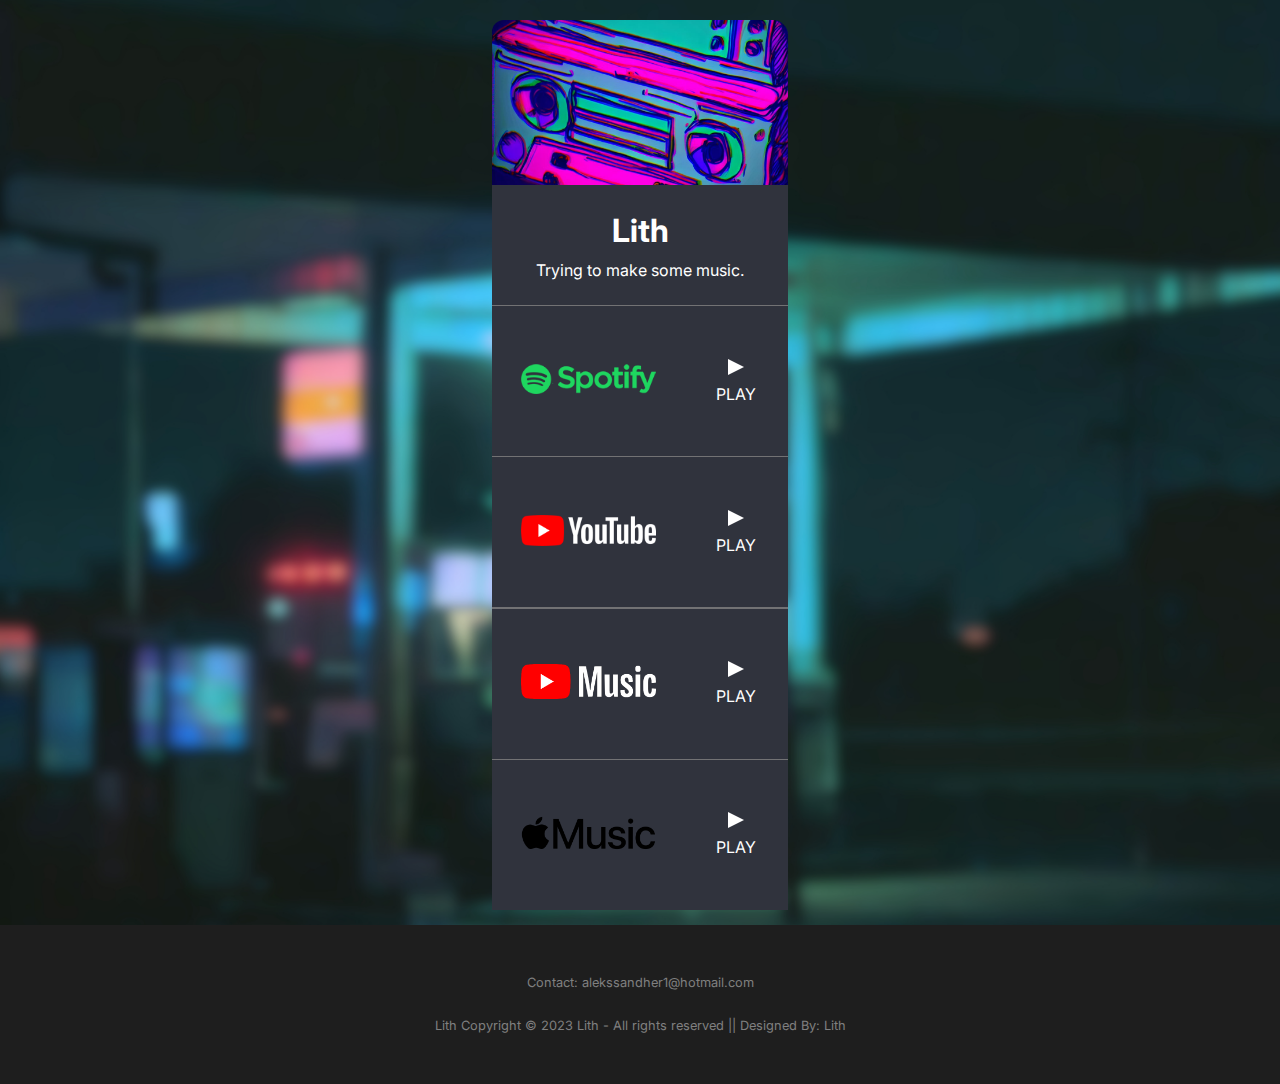
<file: index.html>
<!DOCTYPE html>
<html lang="pt-br">
<head>
    <meta charset="UTF-8">
    <meta name="viewport" content="width=device-width, initial-scale=1.0">
    <meta name="keywords" content="Lith">
    <meta property="og:locale" content="pt-br" />
    <meta property="og:title" content="Lith">
    <meta property="og:description" content="Lith links. Listen on spotify, apple music and more.">
    <meta property="og:url" content="https://lithyoshka.github.io/lith/">
    <meta property="og:image" content="https://github.com/LithYoshka/lith/blob/main/imagens/perfil/avat.jfif">
    <meta property="og:image:width" content="400" />
    <meta property="og:image:height" content="300" />  

    <link rel="shortcut icon" href="imagens/perfil/fav-icon.png" type="image/x-icon">
    <link rel="stylesheet" href="style.css">
    <title>Lith</title>
</head>
<body >
    <div class="background">
        <main>
            <div class="container">
                <section class="conteudo">
                    
                    <div class="bloco-avatar">

                    </div>
                    
                    <div class="bloco-desc">
                        <article>
                            <h1>Lith</h1>
                            <p>Trying to make some music.</p>
                        </article>
                    </div>
                    <div class="linha"></div>

                    
                        <div>
                            <a href="https://open.spotify.com/intl-pt/artist/3RzGoyS13BSxT7AnNQNjcO?si=iswM1CS5QKmtDncRnjxAIQ" target="_blank" class="bloco">
                                <div class="bloco-into-left">
                                    <img src="imagens/logos/spotify-logo.png" alt="Spotify logo" title="Spotify logo" class="bloco-img">
                                </div>
                                <div class="bloco-into-right">
                                    <div class="align">
                                        <div class="triangulo spotify"></div>
                                        <p class="text-play spotify-letra">PLAY</p>
                                    </div>
                                </div>
                            </a>
                        </div>
                        

                    <div class="linha"></div>
                    
                    <div>
                        <a href="https://www.youtube.com/@LithOficial" target="_blank" class="bloco">
                            <div class="bloco-into-left">
                                <img src="imagens/logos/youtube.png" alt="YouTube logo" title="Youtube logo" class="bloco-img">
                            </div>
                            <div class="bloco-into-right">
                                <div class="align">
                                    <div class="triangulo youtube"></div>
                                    <p class="text-play youtube-letra">PLAY</p>
                                </div>
                            </div>
                        </a>
                    </div>
                    <div class="linha"></div>
                    <div>
                        <a href="https://music.youtube.com/channel/UChZfoUd_buTX71YJaCUBTMw?si=22KGSZPOA2izN5sN" target="_blank" class="bloco">
                            <div class="bloco-into-left">
                                <img src="imagens/logos/youtube-music-cort.png" alt="YouTube Music logo" title="YouTube Music logo" class="bloco-img">
                            </div>
                            <div class="bloco-into-right">
                                <div class="align">
                                    <div class="triangulo youtube"></div>
                                    <p class="text-play youtube-letra">PLAY</p>
                                </div>
                            </div>
                        </a>
                    </div>
                    <div class="linha"></div>
                    <div>
                        <a href="https://music.apple.com/us/artist/lith/1708069305" target="_blank" class="bloco">
                            <div class="bloco-into-left">
                                <img src="imagens/logos/Apple-Music-Logo.png" alt="Apple Music logo" title="Apple Music logo" class="bloco-img">
                            </div>
                            <div class="bloco-into-right">
                                <div class="align">
                                    <div class="triangulo apple"></div>
                                    <p class="text-play apple-letra">PLAY</p>
                                </div>
                            </div>
                        </a>
                    </div>
                </section>
            </div>
        </main>
        <footer>
            <div class="footer">
                <div class="row">
                    <ul>
                    <li>Contact: <a href="mailto:alekssandher1@hotmail.com">alekssandher1@hotmail.com</a></li>
                    </ul>
                    </div>
                    
                    <div class="row">
                    Lith Copyright © 2023 Lith - All rights reserved || Designed By: Lith 
                    </div>
            </div>
        </footer>
    </div>
    
</body>
</html>
</file>
<file: style.css>
@import url('https://fonts.googleapis.com/css2?family=Inter:wght@300;400&display=swap');

* {
    margin: 0px;
    padding: 0px;
    list-style: none;
    text-decoration: none;
    font-family: "Inter";
}
body {
    width: 100%;
    
}
:root {
    --letra-avatar: #ffffff;
    --background-main: #3b414e;
    --background-footer: #1e1e1e; 
    --linha: #727274;
    --bloco: #30333d;
    --spotify: #1ed65f;
    --youtube: #ff0000;
    --apple: black;
}
.background::before {
    content: "";
    background: url(imagens/perfil/capa1.jpeg);
    background-position: center;
    background-size: cover;
    background-repeat: no-repeat;
    position: absolute;
    top: 0;
    left: 0;
    width: 100%;
    height: 100%;
    z-index: -1;
}

.background {
    position: relative;
    margin: auto;
    width: 100%;
    
    overflow: hidden; /* Para ocultar o excesso de imagem embaçada */
}

.container {
    display: flex;
}
.conteudo {
    margin: auto;
    width: 74%;
    padding-top: 20px;
}
main {
    height: 100%;
    padding: 0px 40px 0px 40px;
    margin: 0 auto;
    min-width: 320px;
    max-width: 1000px;
}
a{
    text-decoration: none;
}
a:hover .spotify-letra {
    text-shadow: 0px 0px 15px var(--spotify);
    transition: 0.5s;
    color: var(--spotify);
}
a:hover .youtube-letra {
    text-shadow: 0px 0px 15px var(--youtube);
    transition: 0.5s;
    color: var(--youtube);
}
a:hover .apple-letra{
    text-shadow: 2px 2px 5px rgba(0, 0, 0, 0.8);
    color: var(--apple);
    transition: 0.5s;
}
.triangulo {
    display: inline-block;
    width: 0;
    height: 0;
    border-top: 8px solid transparent; 
    border-bottom: 8px solid transparent; 
    border-right: 0px;
    border-left: 16px solid var(--letra-avatar);
}
a:hover .spotify {
    border-left: 16px solid var(--spotify);
    transition: 0.5s;
}
a:hover .youtube {
    border-left: 16px solid var(--youtube);
    transition: 0.5s;
}
a:hover .apple {
    border-left: 16px solid var(--apple);
    transition: 0.5s;
}
  
.linha {
    margin: auto;
    background-color: var(--linha);
    width: 40%;
    height: 1.2px;
}
.bloco-avatar {
    display: flex;
    margin: auto;
    align-items: center;
    width: 40%;
    height: 165px;
    background-color: var(--bloco);
    text-decoration: none;
    border-radius: 12px 15px 0px 0px;

    background-image: url(imagens/perfil/avat.jfif);
    background-position: center;
    background-size: cover;
    background-repeat: no-repeat;
    
}
article {
    width: 100%;
    text-align: center;
    color: var(--letra-avatar);
}
article > p {
    padding-top: 10px;
}
.bloco-desc {
    display: flex;
    margin: auto;
    align-items: center;
    width: 40%;
    height: 120px;
    background-color: var(--bloco);
}
.bloco {
    display: flex;
    margin: auto;
    align-items: center;
    width: 40%;
    height: 150px;
    background-color: var(--bloco);
    text-decoration: none;
}
.bloco-into-left {
    
    width: 65%;
    text-align: center;
    margin: auto;
}
.bloco-into-right {
    width: 35%;
    text-align: center;
    
}
.play {
    width: 15%;
}
.text-play {
    margin-top: 5px;
    color: var(--letra-avatar);
}
.bloco-img {
    width: 70%;
    
}

.footer{
    background:var(--background-footer);
    padding:30px 0px;
    margin-top: 15px;
    font-family: 'Play', sans-serif;
    text-align:center;
    }
    
.footer .row{
width:100%;
margin:1% 0%;
padding:0.6% 0%;
color:gray;
font-size:0.8em;
}

.footer .row a{
text-decoration:none;
color:gray;
transition:0.5s;
}

.footer .row a:hover{
color:#fff;
}

.footer .row ul{
width:100%;
}

.footer .row ul li{
display:inline-block;
margin:0px 30px;
}

.footer .row a i{
font-size:2em;
margin:0% 1%;
}

@media (max-width:720px){
.footer{
text-align:left;
padding:5%;
}
.footer .row ul li{
display:block;
margin:10px 0px;
text-align:left;
}
.footer .row a i{
margin:0% 3%;
}
}
</file>
<file: landing page/style.css>
@import url('https://fonts.googleapis.com/css2?family=Inter:wght@300;400&display=swap');

* {
    margin: 0px;
    padding: 0px;
    list-style: none;
    text-decoration: none;
    font-family: "Inter";
}
body {
    width: 100%;
    
}
:root {
    --letra-avatar: #ffffff;
    --background-main: #3b414e;
    --background-footer: #1e1e1e; 
    --linha: #727274;
    --bloco: #30333d;
    --spotify: #1ed65f;
    --youtube: #ff0000;
    --apple: black;
}
.background::before {
    content: "";
    background: url(imagens/perfil/capa1.jpeg);
    background-position: center;
    background-size: cover;
    background-repeat: no-repeat;
    position: absolute;
    top: 0;
    left: 0;
    width: 100%;
    height: 100%;
    z-index: -1;
}

.background {
    position: relative;
    margin: auto;
    width: 100%;
    
    overflow: hidden; /* Para ocultar o excesso de imagem embaçada */
}

.container {
    display: flex;
}
.conteudo {
    margin: auto;
    width: 74%;
    padding-top: 20px;
}
main {
    height: 100%;
    padding: 0px 40px 0px 40px;
    margin: 0 auto;
    min-width: 320px;
    max-width: 1000px;
}
a{
    text-decoration: none;
}
a:hover .spotify-letra {
    text-shadow: 0px 0px 15px var(--spotify);
    transition: 0.5s;
    color: var(--spotify);
}
a:hover .youtube-letra {
    text-shadow: 0px 0px 15px var(--youtube);
    transition: 0.5s;
    color: var(--youtube);
}
a:hover .apple-letra{
    text-shadow: 2px 2px 5px rgba(0, 0, 0, 0.8);
    color: var(--apple);
    transition: 0.5s;
}
.triangulo {
    display: inline-block;
    width: 0;
    height: 0;
    border-top: 8px solid transparent; 
    border-bottom: 8px solid transparent; 
    border-right: 0px;
    border-left: 16px solid var(--letra-avatar);
}
a:hover .spotify {
    border-left: 16px solid var(--spotify);
    transition: 0.5s;
}
a:hover .youtube {
    border-left: 16px solid var(--youtube);
    transition: 0.5s;
}
a:hover .apple {
    border-left: 16px solid var(--apple);
    transition: 0.5s;
}
  
.linha {
    margin: auto;
    background-color: var(--linha);
    width: 40%;
    height: 1.2px;
}
.bloco-avatar {
    display: flex;
    margin: auto;
    align-items: center;
    width: 40%;
    height: 165px;
    background-color: var(--bloco);
    text-decoration: none;
    border-radius: 12px 15px 0px 0px;

    background-image: url(imagens/perfil/avat.jfif);
    background-position: center;
    background-size: cover;
    background-repeat: no-repeat;
    
}
article {
    width: 100%;
    text-align: center;
    color: var(--letra-avatar);
}
article > p {
    padding-top: 10px;
}
.bloco-desc {
    display: flex;
    margin: auto;
    align-items: center;
    width: 40%;
    height: 120px;
    background-color: var(--bloco);
}
.bloco {
    display: flex;
    margin: auto;
    align-items: center;
    width: 40%;
    height: 150px;
    background-color: var(--bloco);
    text-decoration: none;
}
.bloco-into-left {
    
    width: 65%;
    text-align: center;
    margin: auto;
}
.bloco-into-right {
    width: 35%;
    text-align: center;
    
}
.play {
    width: 15%;
}
.text-play {
    margin-top: 5px;
    color: var(--letra-avatar);
}
.bloco-img {
    width: 70%;
    
}

.footer{
    background:var(--background-footer);
    padding:30px 0px;
    margin-top: 15px;
    font-family: 'Play', sans-serif;
    text-align:center;
    }
    
.footer .row{
width:100%;
margin:1% 0%;
padding:0.6% 0%;
color:gray;
font-size:0.8em;
}

.footer .row a{
text-decoration:none;
color:gray;
transition:0.5s;
}

.footer .row a:hover{
color:#fff;
}

.footer .row ul{
width:100%;
}

.footer .row ul li{
display:inline-block;
margin:0px 30px;
}

.footer .row a i{
font-size:2em;
margin:0% 1%;
}

@media (max-width:720px){
.footer{
text-align:left;
padding:5%;
}
.footer .row ul li{
display:block;
margin:10px 0px;
text-align:left;
}
.footer .row a i{
margin:0% 3%;
}
}
</file>
